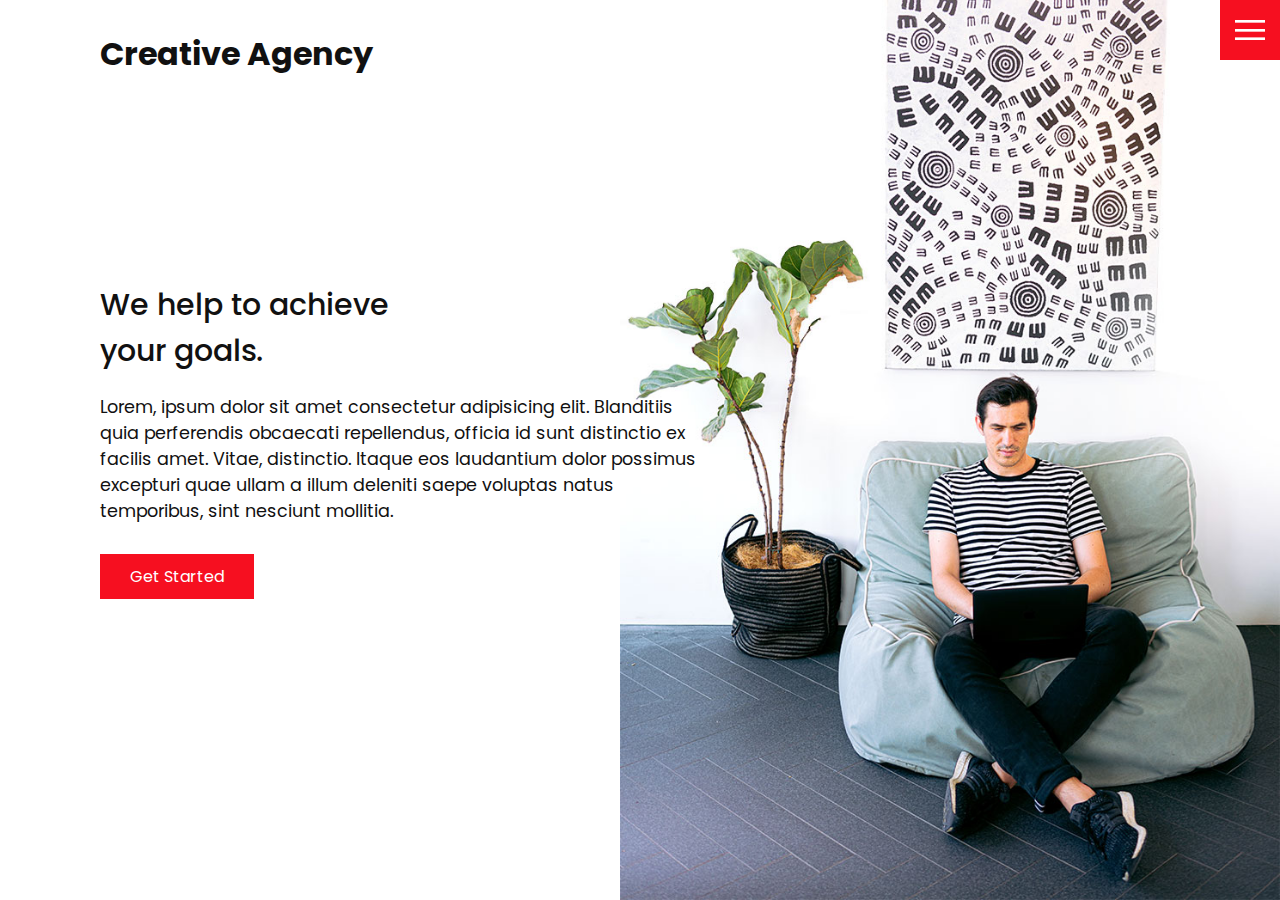
<file: index.html>
<!DOCTYPE html>
<html lang="en">

<head>
    <meta charset="UTF-8">
    <meta name="viewport" content="width=device-width, initial-scale=1.0">
    <link rel="stylesheet" href="css/style.css">
    <title>Creative Agency</title>
</head>

<body>

    <header> <!-- Logo and toggle button -->
        <div class="logo">Creative Agency</div>
        <div class="toggle"></div> <!-- Toggle icon-->
        <div class="navigation"> <!-- All social media icons and links-->
            <ul>
                <li><a href="index.html">Home</a></li>
                <li><a href="services.html">Services</a></li>
                <li><a href="work.html">Work</a></li>
                <li><a href="contact.html">Contact</a></li>
            </ul>

            <div class="social-bar">
                <ul>
                    <li>
                        <a href="https://facebook.com" target="_blank">
                            <img src="images/facebook.png" alt="">
                        </a>
                    </li>
                    <li>
                        <a href="https://x.com" target="_blank">
                            <img src="images/twitter.png" alt="">
                        </a>
                    </li>
                    <li>
                        <a href="https://instagram.com" target="_blank">
                            <img src="images/instagram.png" alt="">
                        </a>
                    </li>
                </ul>
                <a href="mailto:you@email.com" class="email-icon">
                    <img src="images/email.png" alt="">
                </a>
            </div>
        </div>
    </header>



    <section class="home"> <!-- Main content-->
        <img src="images/home-img.jpg" class="home-img" alt="">
        <div class="home-content">
            <h1>We help to achieve <br> your goals.</h1>
            <p>
                Lorem, ipsum dolor sit amet consectetur adipisicing elit. Blanditiis quia perferendis obcaecati
                repellendus, officia id sunt distinctio ex facilis amet. Vitae, distinctio. Itaque eos laudantium dolor
                possimus excepturi quae ullam a illum deleniti saepe voluptas natus temporibus, sint nesciunt mollitia.
            </p>
            <a href="contact.html" class="btn">Get Started</a>
        </div>



    </section>






    <script src="js/script.js"></script>
</body>

</html>
</file>
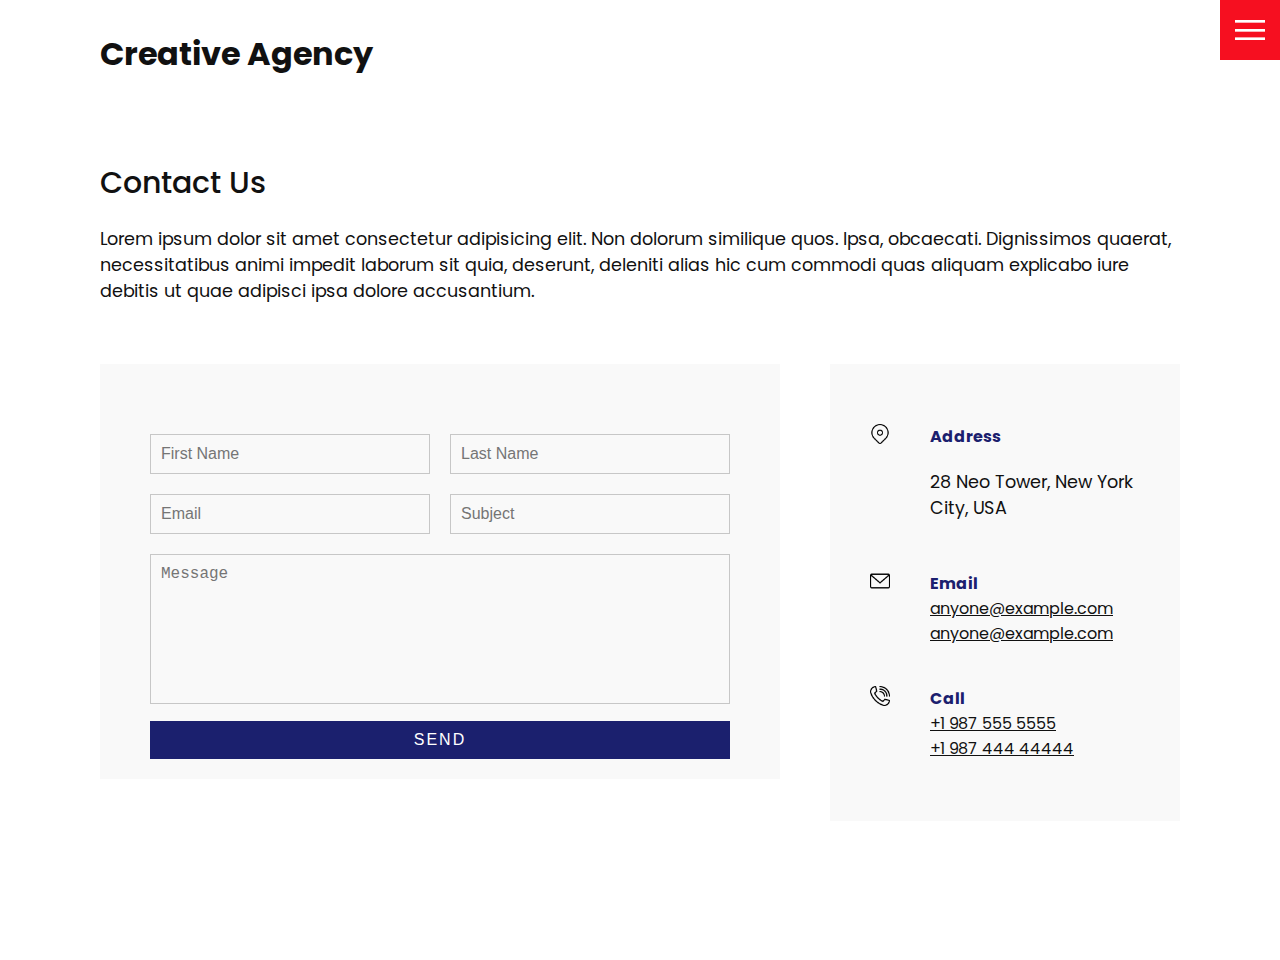
<file: contact.html>
<!DOCTYPE html>
<html lang="en">

<head>
    <meta charset="UTF-8">
    <meta name="viewport" content="width=device-width, initial-scale=1.0">
    <link rel="stylesheet" href="css/style.css">
    <title>Creative Agency</title>
</head>

<body>

    <header> <!-- Logo and toggle button -->
        <div class="logo">Creative Agency</div>
        <div class="toggle"></div> <!-- Toggle icon-->
        <div class="navigation"> <!-- All social media icons and links-->
            <ul>
                <li><a href="index.html">Home</a></li>
                <li><a href="services.html">Services</a></li>
                <li><a href="work.html">Work</a></li>
                <li><a href="contact.html">Contact</a></li>
            </ul>

            <div class="social-bar">
                <ul>
                    <li>
                        <a href="https://facebook.com" target="_blank">
                            <img src="images/facebook.png" alt="">
                        </a>
                    </li>
                    <li>
                        <a href="https://x.com" target="_blank">
                            <img src="images/twitter.png" alt="">
                        </a>
                    </li>
                    <li>
                        <a href="https://instagram.com" target="_blank">
                            <img src="images/instagram.png" alt="">
                        </a>
                    </li>
                    <a href="mailto:you@email.com" class="email-icon">
                </ul>
                <img src="images/email.png" alt="">
                </a>
            </div>
        </div>
    </header>



    <section>
        <div class="title">
            <h1>Contact Us</h1>
            <p>Lorem ipsum dolor sit amet consectetur adipisicing elit. Non dolorum similique quos. Ipsa, obcaecati.
                Dignissimos quaerat, necessitatibus animi impedit laborum sit quia, deserunt, deleniti alias hic cum
                commodi quas aliquam explicabo iure debitis ut quae adipisci ipsa dolore accusantium.
            </p>
        </div>
        <div class="contact">
            <div class="contact-form">
                <form>
                    <div class="row">
                        <div class="input50">
                            <input type="text" placeholder="First Name">
                        </div>
                        <div class="input50">
                            <input type="text" placeholder="Last Name">
                        </div>
                    </div>
                    <div class="row">
                        <div class="input50">
                            <input type="text" placeholder="Email">
                        </div>
                        <div class="input50">
                            <input type="text" placeholder="Subject">
                        </div>
                    </div>
                    <div class="row">
                        <div class="input100">
                            <textarea placeholder="Message"></textarea>
                        </div>
                    </div>
                    <div class="row">
                        <div class="input100">
                            <input type="submit" value="Send">
                        </div>
                    </div>
                </form>
            </div>

            <div class="contact-info">
                <div class="info-box">
                    <img src="images/address.png" class="contact-icon" alt="">
                    <div class="details">
                        <h4>Address</h4>
                        <p>28 Neo Tower, New York City, USA</p>
                    </div>
                </div>
                <div class="info-box">
                    <img src="images/email2.png" class="contact-icon" alt="">
                    <div class="details">
                        <h4>Email</h4>
                        <a href="mailto:anyone@example.com">anyone@example.com</a>
                        <a href="mailto:anyone@example.com">anyone@example.com</a>
                    </div>
                </div>
                <div class="info-box">
                    <img src="images/call.png" class="contact-icon" alt="">
                    <div class="details">
                        <h4>Call</h4>
                        <a href="tel:+19785555555">+1 987 555 5555</a>
                        <br>
                        <a href="tel:+197844444444">+1 987 444 44444</a>
                    </div>
                </div>
            </div>
        </div>


    </section>






    <script src="js/script.js"></script>
</body>

</html>
</file>
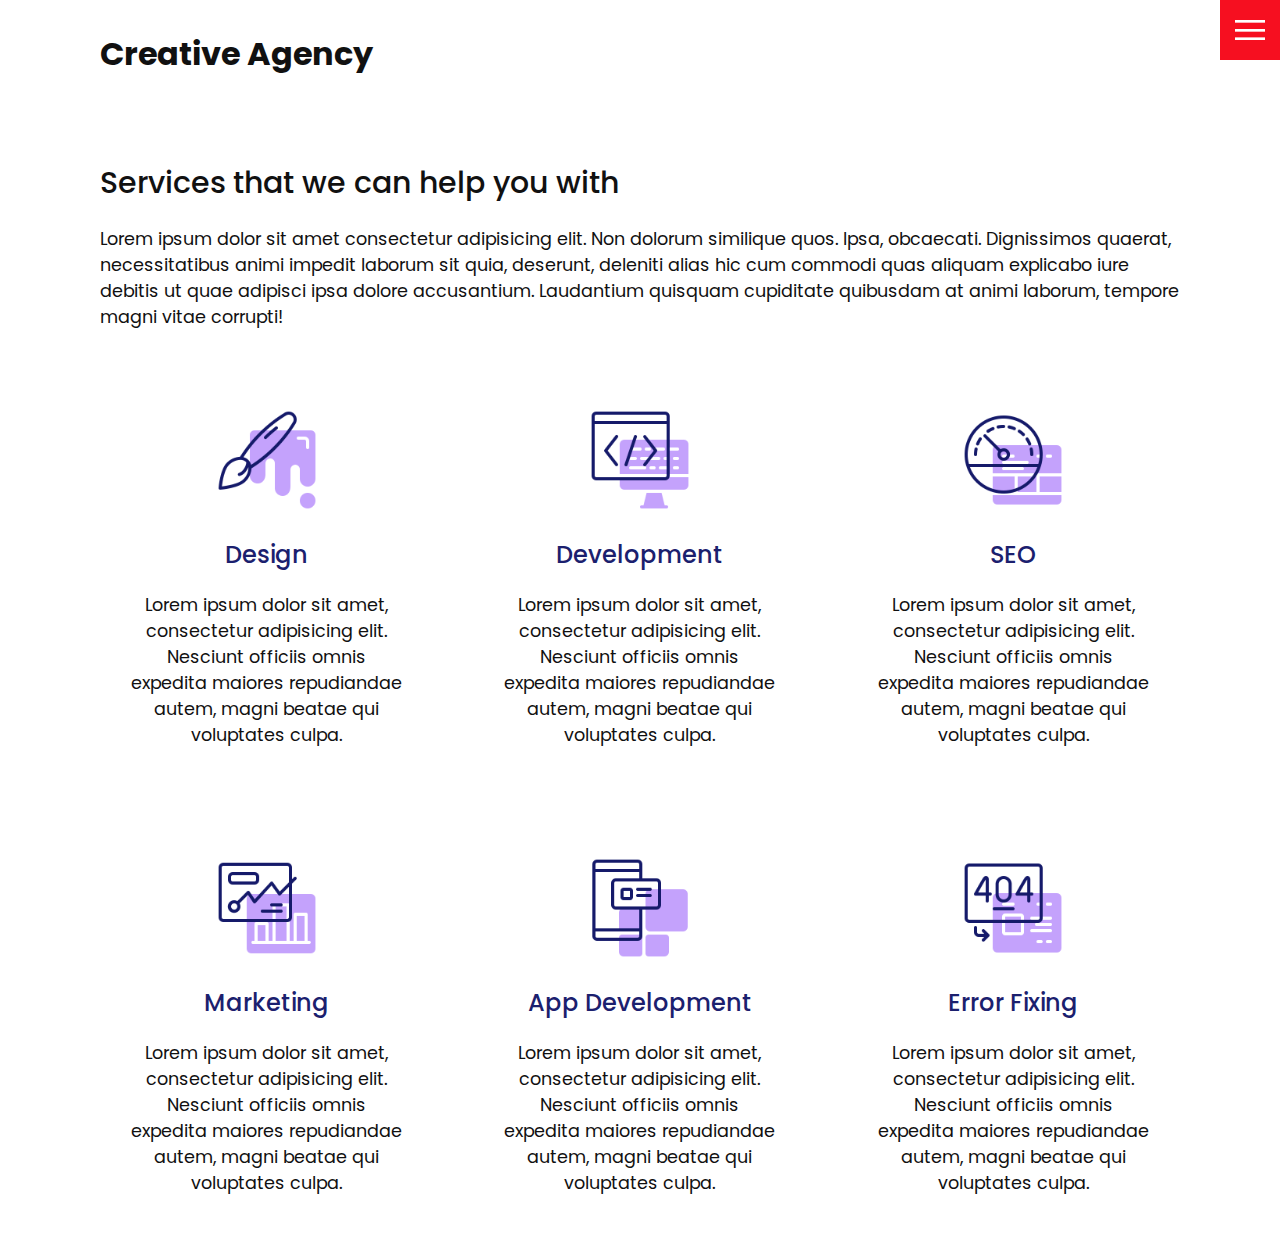
<file: services.html>
<!DOCTYPE html>
<html lang="en">

<head>
    <meta charset="UTF-8">
    <meta name="viewport" content="width=device-width, initial-scale=1.0">
    <link rel="stylesheet" href="css/style.css">
    <title>Creative Agency</title>
</head>

<body>

    <header> <!-- Logo and toggle button -->
        <div class="logo">Creative Agency</div>
        <div class="toggle"></div> <!-- Toggle icon-->
        <div class="navigation"> <!-- All social media icons and links-->
            <ul>
                <li><a href="index.html">Home</a></li>
                <li><a href="services.html">Services</a></li>
                <li><a href="work.html">Work</a></li>
                <li><a href="contact.html">Contact</a></li>
            </ul>

            <div class="social-bar">
                <ul>
                    <li>
                        <a href="https://facebook.com" target="_blank">
                            <img src="images/facebook.png" alt="">
                        </a>
                    </li>
                    <li>
                        <a href="https://x.com" target="_blank">
                            <img src="images/twitter.png" alt="">
                        </a>
                    </li>
                    <li>
                        <a href="https://instagram.com" target="_blank">
                            <img src="images/instagram.png" alt="">
                        </a>
                    </li>
                </ul>
                <a href="mailto:you@email.com" class="email-icon">
                    <img src="images/email.png" alt="">
                </a>
            </div>
        </div>
    </header>



    <section>
        <div class="title">
            <h1>Services that we can help you with</h1>
            <p>Lorem ipsum dolor sit amet consectetur adipisicing elit. Non dolorum similique quos. Ipsa, obcaecati.
                Dignissimos quaerat, necessitatibus animi impedit laborum sit quia, deserunt, deleniti alias hic cum
                commodi quas aliquam explicabo iure debitis ut quae adipisci ipsa dolore accusantium. Laudantium
                quisquam cupiditate quibusdam at animi laborum, tempore magni vitae corrupti!
            </p>

        </div>
        <div class="services">
            <div class="service">
                <div class="icon">
                    <img src="images/001.png" alt="">
                </div>
                <h2>Design</h2>
                <p>Lorem ipsum dolor sit amet, consectetur adipisicing elit. Nesciunt officiis omnis expedita maiores
                    repudiandae autem, magni beatae qui voluptates culpa.</p>
            </div>
            <div class="service">
                <div class="icon">
                    <img src="images/002.png" alt="">
                </div>
                <h2>Development</h2>
                <p>Lorem ipsum dolor sit amet, consectetur adipisicing elit. Nesciunt officiis omnis expedita maiores
                    repudiandae autem, magni beatae qui voluptates culpa.</p>
            </div>
            <div class="service">
                <div class="icon">
                    <img src="images/003.png" alt="">
                </div>
                <h2>SEO</h2>
                <p>Lorem ipsum dolor sit amet, consectetur adipisicing elit. Nesciunt officiis omnis expedita maiores
                    repudiandae autem, magni beatae qui voluptates culpa.</p>
            </div>
            <div class="service">
                <div class="icon">
                    <img src="images/004.png" alt="">
                </div>
                <h2>Marketing</h2>
                <p>Lorem ipsum dolor sit amet, consectetur adipisicing elit. Nesciunt officiis omnis expedita maiores
                    repudiandae autem, magni beatae qui voluptates culpa.</p>
            </div>
            <div class="service">
                <div class="icon">
                    <img src="images/005.png" alt="">
                </div>
                <h2>App Development</h2>
                <p>Lorem ipsum dolor sit amet, consectetur adipisicing elit. Nesciunt officiis omnis expedita maiores
                    repudiandae autem, magni beatae qui voluptates culpa.</p>
            </div>
            <div class="service">
                <div class="icon">
                    <img src="images/006.png" alt="">
                </div>
                <h2>Error Fixing</h2>
                <p>Lorem ipsum dolor sit amet, consectetur adipisicing elit. Nesciunt officiis omnis expedita maiores
                    repudiandae autem, magni beatae qui voluptates culpa.</p>
            </div>
        </div>
    </section>






    <script src="js/script.js"></script>
</body>

</html>
</file>
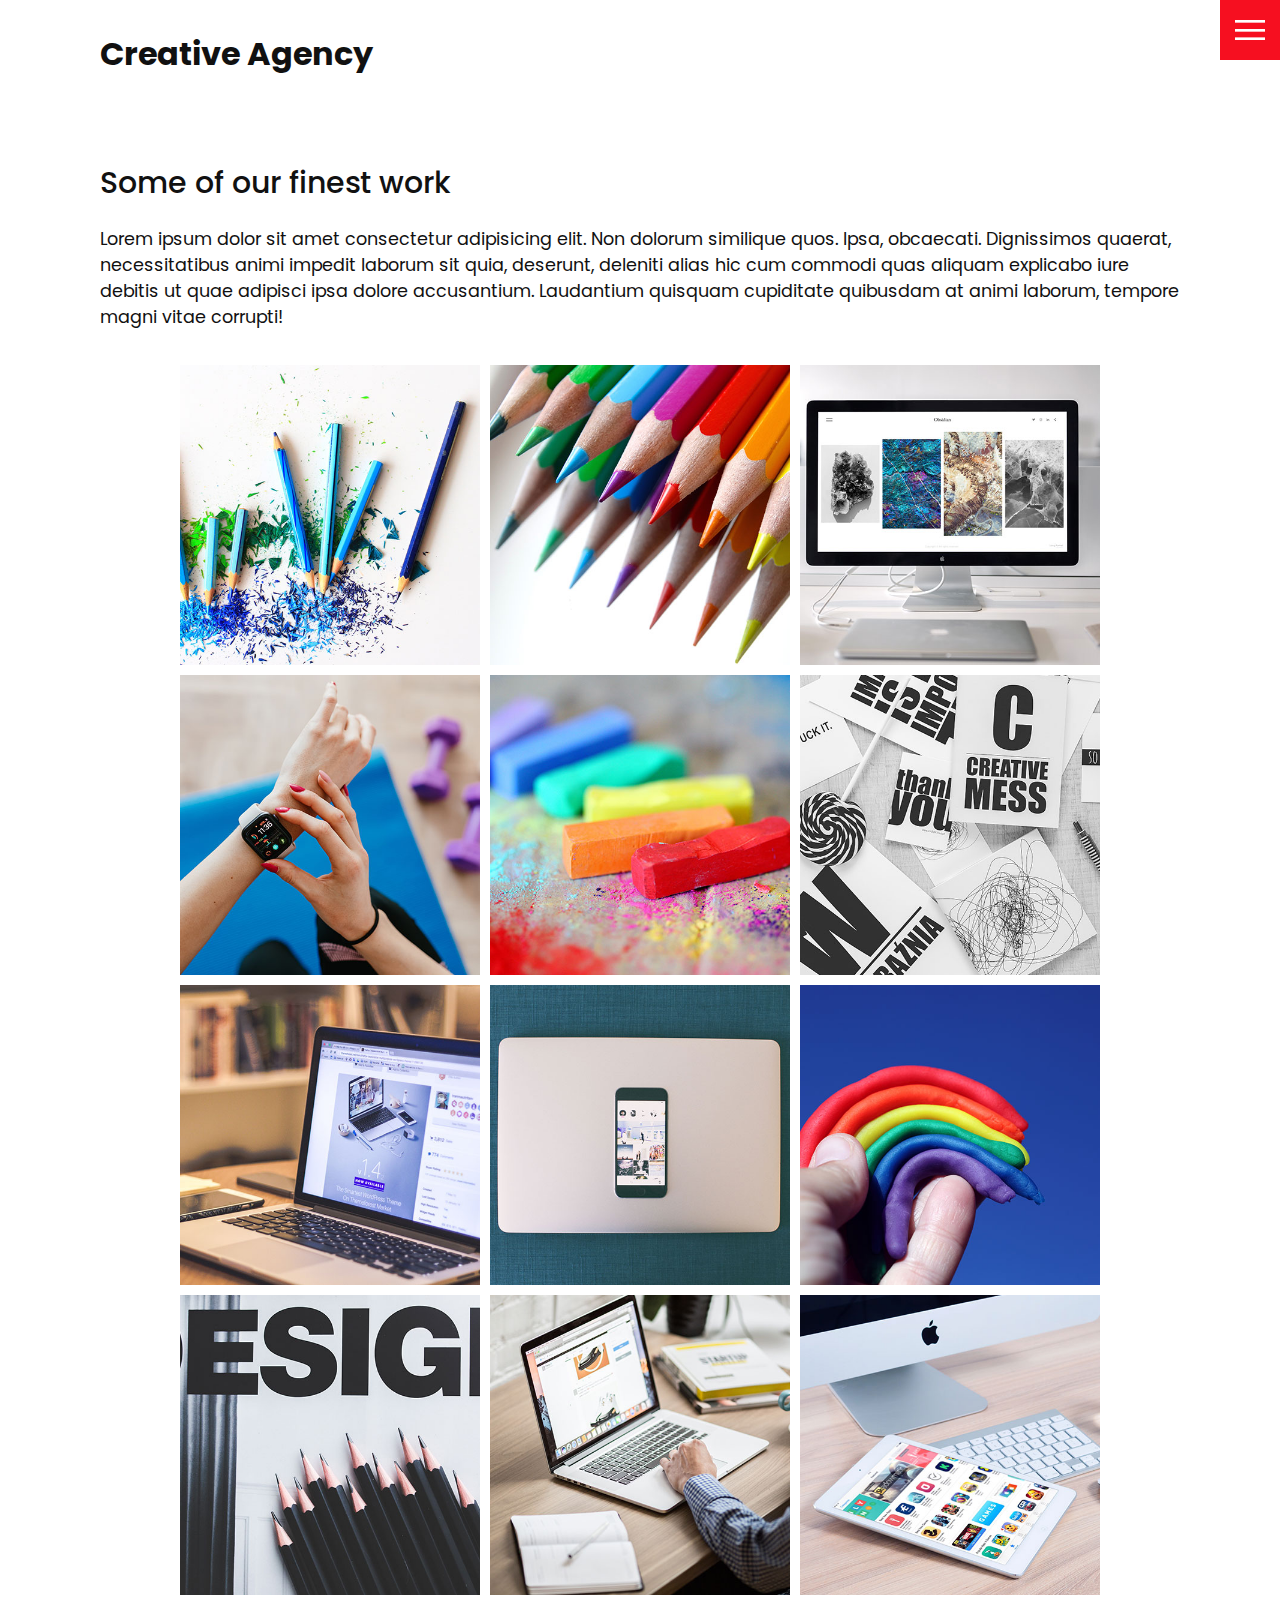
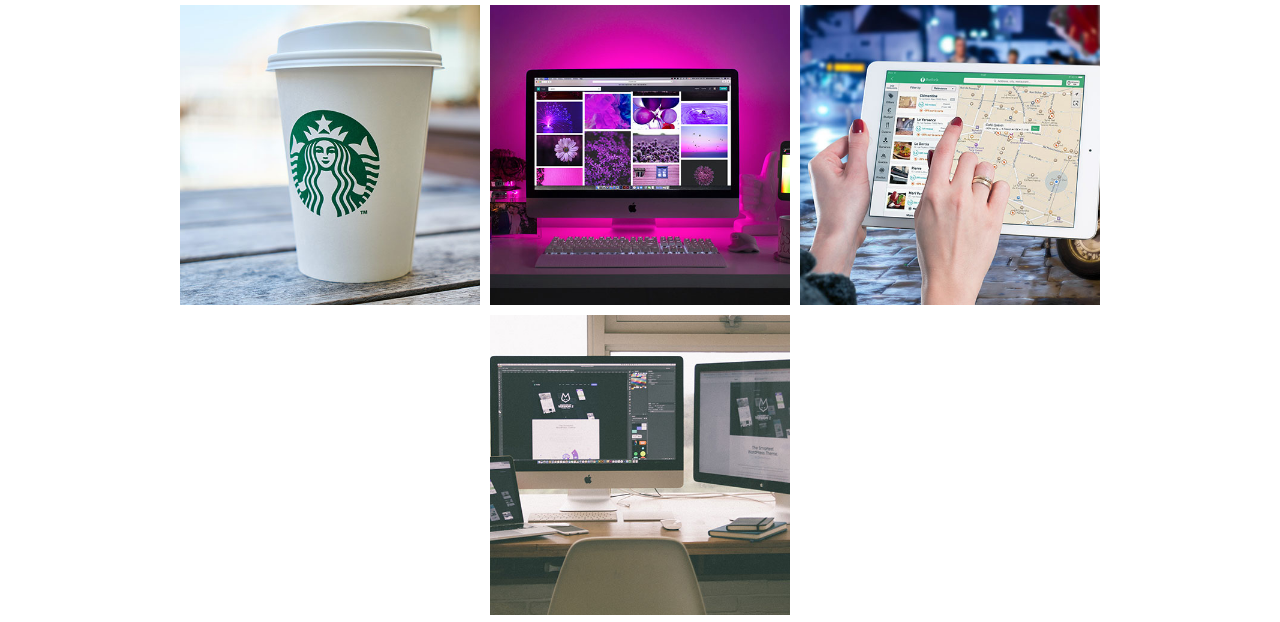
<file: work.html>
<!DOCTYPE html>
<html lang="en">

<head>
    <meta charset="UTF-8">
    <meta name="viewport" content="width=device-width, initial-scale=1.0">
    <link rel="stylesheet" href="css/style.css">
    <title>Creative Agency</title>
</head>

<body>

    <header> <!-- Logo and toggle button -->
        <div class="logo">Creative Agency</div>
        <div class="toggle"></div> <!-- Toggle icon-->
        <div class="navigation"> <!-- All social media icons and links-->
            <ul>
                <li><a href="index.html">Home</a></li>
                <li><a href="services.html">Services</a></li>
                <li><a href="work.html">Work</a></li>
                <li><a href="contact.html">Contact</a></li>
            </ul>

            <div class="social-bar">
                <ul>
                    <li>
                        <a href="https://facebook.com" target="_blank">
                            <img src="images/facebook.png" alt="">
                        </a>
                    </li>
                    <li>
                        <a href="https://x.com" target="_blank">
                            <img src="images/twitter.png" alt="">
                        </a>
                    </li>
                    <li>
                        <a href="https://instagram.com" target="_blank">
                            <img src="images/instagram.png" alt="">
                        </a>
                    </li>
                </ul>
                <a href="mailto:you@email.com" class="email-icon">
                    <img src="images/email.png" alt="">
                </a>
            </div>
        </div>
    </header>



    <section>
        <div class="title">
            <h1>Some of our finest work</h1>
            <p>Lorem ipsum dolor sit amet consectetur adipisicing elit. Non dolorum similique quos. Ipsa, obcaecati.
                Dignissimos quaerat, necessitatibus animi impedit laborum sit quia, deserunt, deleniti alias hic cum
                commodi quas aliquam explicabo iure debitis ut quae adipisci ipsa dolore accusantium. Laudantium
                quisquam cupiditate quibusdam at animi laborum, tempore magni vitae corrupti!
            </p>
        </div>

        <div class="portfolio">
            <div class="item">
                <img src="images/portfolio-item1.jpg" alt="">
                <div class="action">
                    <a href="#">Launch</a>
                </div>
            </div>
            <div class="item">
                <img src="images/portfolio-item2.jpg" alt="">
                <div class="action">
                    <a href="#">Launch</a>
                </div>
            </div>
            <div class="item">
                <img src="images/portfolio-item3.jpg" alt="">
                <div class="action">
                    <a href="#">Launch</a>
                </div>
            </div>
            <div class="item">
                <img src="images/portfolio-item4.jpg" alt="">
                <div class="action">
                    <a href="#">Launch</a>
                </div>
            </div>
            <div class="item">
                <img src="images/portfolio-item5.jpg" alt="">
                <div class="action">
                    <a href="#">Launch</a>
                </div>
            </div>
            <div class="item">
                <img src="images/portfolio-item6.jpg" alt="">
                <div class="action">
                    <a href="#">Launch</a>
                </div>
            </div>
            <div class="item">
                <img src="images/portfolio-item7.jpg" alt="">
                <div class="action">
                    <a href="#">Launch</a>
                </div>
            </div>
            <div class="item">
                <img src="images/portfolio-item8.jpg" alt="">
                <div class="action">
                    <a href="#">Launch</a>
                </div>
            </div>
            <div class="item">
                <img src="images/portfolio-item9.jpg" alt="">
                <div class="action">
                    <a href="#">Launch</a>
                </div>
            </div>
            <div class="item">
                <img src="images/portfolio-item10.jpg" alt="">
                <div class="action">
                    <a href="#">Launch</a>
                </div>
            </div>
            <div class="item">
                <img src="images/portfolio-item11.jpg" alt="">
                <div class="action">
                    <a href="#">Launch</a>
                </div>
            </div>
            <div class="item">
                <img src="images/portfolio-item12.jpg" alt="">
                <div class="action">
                    <a href="#">Launch</a>
                </div>
            </div>
            <div class="item">
                <img src="images/portfolio-item13.jpg" alt="">
                <div class="action">
                    <a href="#">Launch</a>
                </div>
            </div>
            <div class="item">
                <img src="images/portfolio-item14.jpg" alt="">
                <div class="action">
                    <a href="#">Launch</a>
                </div>
            </div>
            <div class="item">
                <img src="images/portfolio-item15.jpg" alt="">
                <div class="action">
                    <a href="#">Launch</a>
                </div>
            </div>
            <div class="item">
                <img src="images/portfolio-item16.jpg" alt="">
                <div class="action">
                    <a href="#">Launch</a>
                </div>
            </div>
        </div>
    </section>






    <script src="js/script.js"></script>
</body>

</html>
</file>
<file: css/style.css>
@import url('https://fonts.googleapis.com/css2?family=Poppins:wght@200;300;400;500;600;700;800&display=swap');

:root {
    --primary-color: #f60f20;
    --secondary-color: #1b206e;
}

/* BASE  STYLES*/
* {
    /* The padding doesnt effect the width of elements*/
    box-sizing: border-box;

    margin: 0;
    padding: 0;
}

html,
body {
    font-family: "Poppins", sans-serif;
    color: #111;
}

h1 {
    font-size: 30px;
    font-weight: 500;
}

p {
    margin: 20px 0 10px;
    font-size: 1.1em;
    /*rem is the html size*/
}

section {
    display: flex;
    flex-direction: column;
    height: 100vh;
    align-items: center;
    padding: 100px;
    margin-top: 60px;
}

section.home {
    flex-direction: row;
    margin-top: 0;
}

/* BUTTON */
.btn {
    cursor: pointer;
    display: inline-block;
    background: var(--primary-color);
    color: #fff;
    text-decoration: none;
    padding: 10px 30px;
    margin: 20px 0;
    border: 0;
}

.btn:hover {
    transform: scale(0.98);
}

.logo {
    /* To be able to specify top, bottom etc */
    position: absolute;
    top: 30px;
    left: 100px;
    font-size: 2rem;
    font-weight: 700;
    z-index: 20;
}

/*TOGGLE*/
.toggle {
    /* Shows on top*/
    position: fixed;
    top: 0;
    right: 0;
    width: 60px;
    height: 60px;
    background: var(--primary-color) url(../images/menu.png);
    z-index: 20;
    background-size: 30px;
    background-repeat: no-repeat;
    background-position: center;
    cursor: pointer;
}

.toggle.active {
    background: var(--primary-color) url(../images/close.png);
    background-size: 25px;
    background-repeat: no-repeat;
    background-position: center;
    cursor: pointer;
}

/* NAVIGATION*/
.navigation {
    position: fixed;
    top: 0;
    left: 100%;
    width: 100%;
    height: 100%;
    background-color: #fff;
    z-index: 15;
    display: flex;
    justify-content: center;
    align-items: center;
}

.navigation.active {
    left: 0;
}

.navigation ul {
    position: relative;
}

.navigation ul li {
    position: relative;
    list-style: none;
    text-align: center;
}

.navigation ul li a {
    font-size: 2.2rem;
    color: #111;
    text-decoration: none;
    font-weight: 300;
}

.navigation ul li a:hover {
    color: var(--primary-color);
}

.navigation .social-bar {
    position: absolute;
    top: 0;
    left: 0;
    width: 60px;
    height: 100%;
    display: flex;
    justify-content: center;
    align-items: center;
}

.navigation .social-bar a {
    display: inline-block;
    transform: scale(0.5);
}

.navigation .email-icon {
    position: absolute;
    bottom: 20px;
    transform: scale(0.5);
}

/*HOME PAGE*/

.home-content {
    position: relative;
    z-index: 10;
    max-width: 600px;
}

.home-img {
    position: absolute;
    bottom: 0;
    right: 0;
    height: 110%;
}


/* SERVICES PAGE*/
.services {
    margin-top: 40px;
    /* Makes all the individual service a grid item*/
    display: grid;
    grid-template-columns: 1fr 1fr 1fr;
    /* fr is Fraction*/
    gap: 40px;
    text-align: center;
}

.services .service {
    padding: 30px;
}

.services .service:hover {
    box-shadow: 0 10px 30px rgba(0, 0, 0, 0.1);
}

.services .service h2 {
    font-size: 24px;
    font-weight: 500;
    margin-top: 20px;
    color: var(--secondary-color);

}

.services .service .icon img {
    max-width: 100px;
}

/* WORK PAGE*/
.portfolio {
    display: flex;
    flex-wrap: wrap;
    margin-top: 20px;
    justify-content: center;
}

.portfolio .item {
    position: relative;
    width: 300px;
    height: 300px;
    margin: 5px;
}

.portfolio .item .action {
    position: absolute;
    top: 0;
    left: 0;
    width: 100%;
    height: 100%;
    background: rgba(0, 0, 0, 0.8);
    display: flex;
    justify-content: center;
    align-items: center;
    opacity: 0;
    transition: 0.5s;
}

.portfolio .item:hover .action {
    opacity: 1;
}

.portfolio .item .action a {
    display: inline-block;
    color: #fff;
    text-decoration: none;
    border: 1px solid white;
    padding: 5px 15px;
}

.portfolio .item img {
    width: 100%;
    height: 100%;
}

/* CONTACT PAGE*/
.contact {
    position: relative;
    width: 100%;
    margin-top: 50px;
    display: flex;
    justify-content: space-between;
    align-items: flex-start;
}

.contact-form {
    position: relative;
    background: #f9f9f9;
    width: calc(100% - 400px);
    padding: 60px 40px 20px;
}

.contact-form form {
    width: 100%;
}

.contact-form .row {
    width: 100%;
    display: flex;
}

.contact-form .input50 {
    width: 50%;
    margin: 0 10px;
}

.contact-form .input100 {
    width: 100%;
    margin: 0 10px;
}

.contact-form .row input,
.contact-form .row textarea {
    position: relative;
    border: 1px solid rgba(0, 0, 0, 0.2);
    color: #111;
    background: transparent;
    width: 100%;
    padding: 10px;
    outline: none;
    font-size: 16px;
    font-weight: 300;
    margin: 10px 0;
    resize: none;
}

.contact-form .row textarea {
    height: 150px;
}

.contact-form .row input[type="submit"] {
    background: var(--secondary-color);
    color: #fff;
    margin: 0;
    text-transform: uppercase;
    letter-spacing: 2px;
    font-weight: 300;
    border: 0;
    cursor: pointer;
}

.contact-info {
    width: 350px;
    background: #f9f9f9;
    padding: 60px 40px 20px;
}

.contact-info .info-box {
    display: flex;
    align-items: flex-start;
    margin-bottom: 40px;
}

.contact-info .info-box .contact-icon {
    width: 20px;
    margin-right: 40px;
}

.contact-info .info-box .details h4 {
    color: var(--secondary-color);
}

.contact-info .info-box .details p,
.contact-info .info-box .details a {
    color: #111;
}


@media(max-width: 1068px) {
    .home-img {
        display: none;
    }

    .logo {
        top: 10px;
        left: 40px;
        font-size: 1.5rem;
    }

    section {
        padding: 100px 40px;
    }

    .navigation ul li a {
        font-size: 2rem;
    }

    .services {
        grid-template-columns: 1fr 1fr;

    }

    .contact {
        flex-direction: column;
    }

    .contact-form {
        width: 100%;
        padding: 30px 30px 20px;
    }

    .contact-form .row {
        flex-direction: column;
    }

    .contact-form .input50,
    .contact-form .input100 {
        width: 100%;
        margin: 0;
    }

    .contact-info {
        width: 100%;
        margin-top: 20px;
        padding: 30px 30px 20px;
    }
}

@media(max-width: 768px) {
    .services {
        grid-template-columns: 1fr;

    }

    .services .service {
        box-shadow: 0 10px 30px rgba(0, 0, 0, 0.1);
    }
}
</file>
